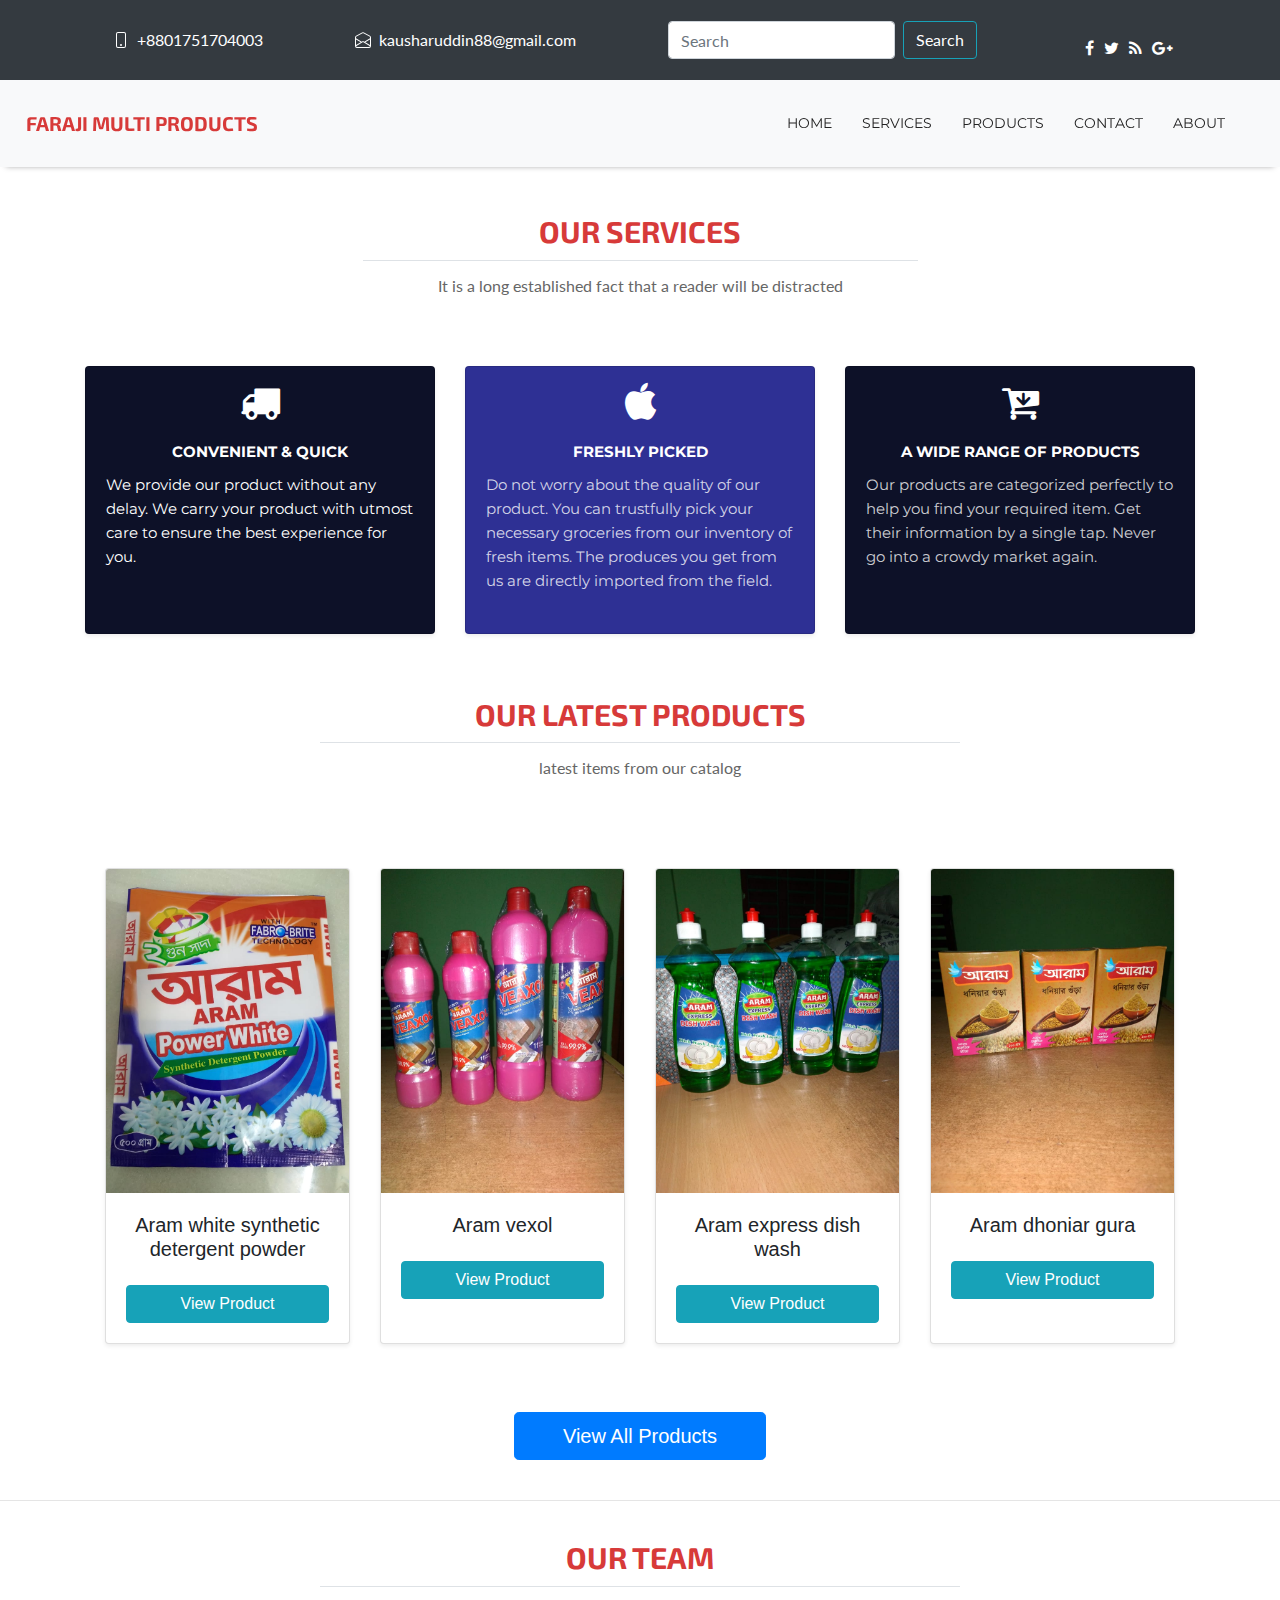
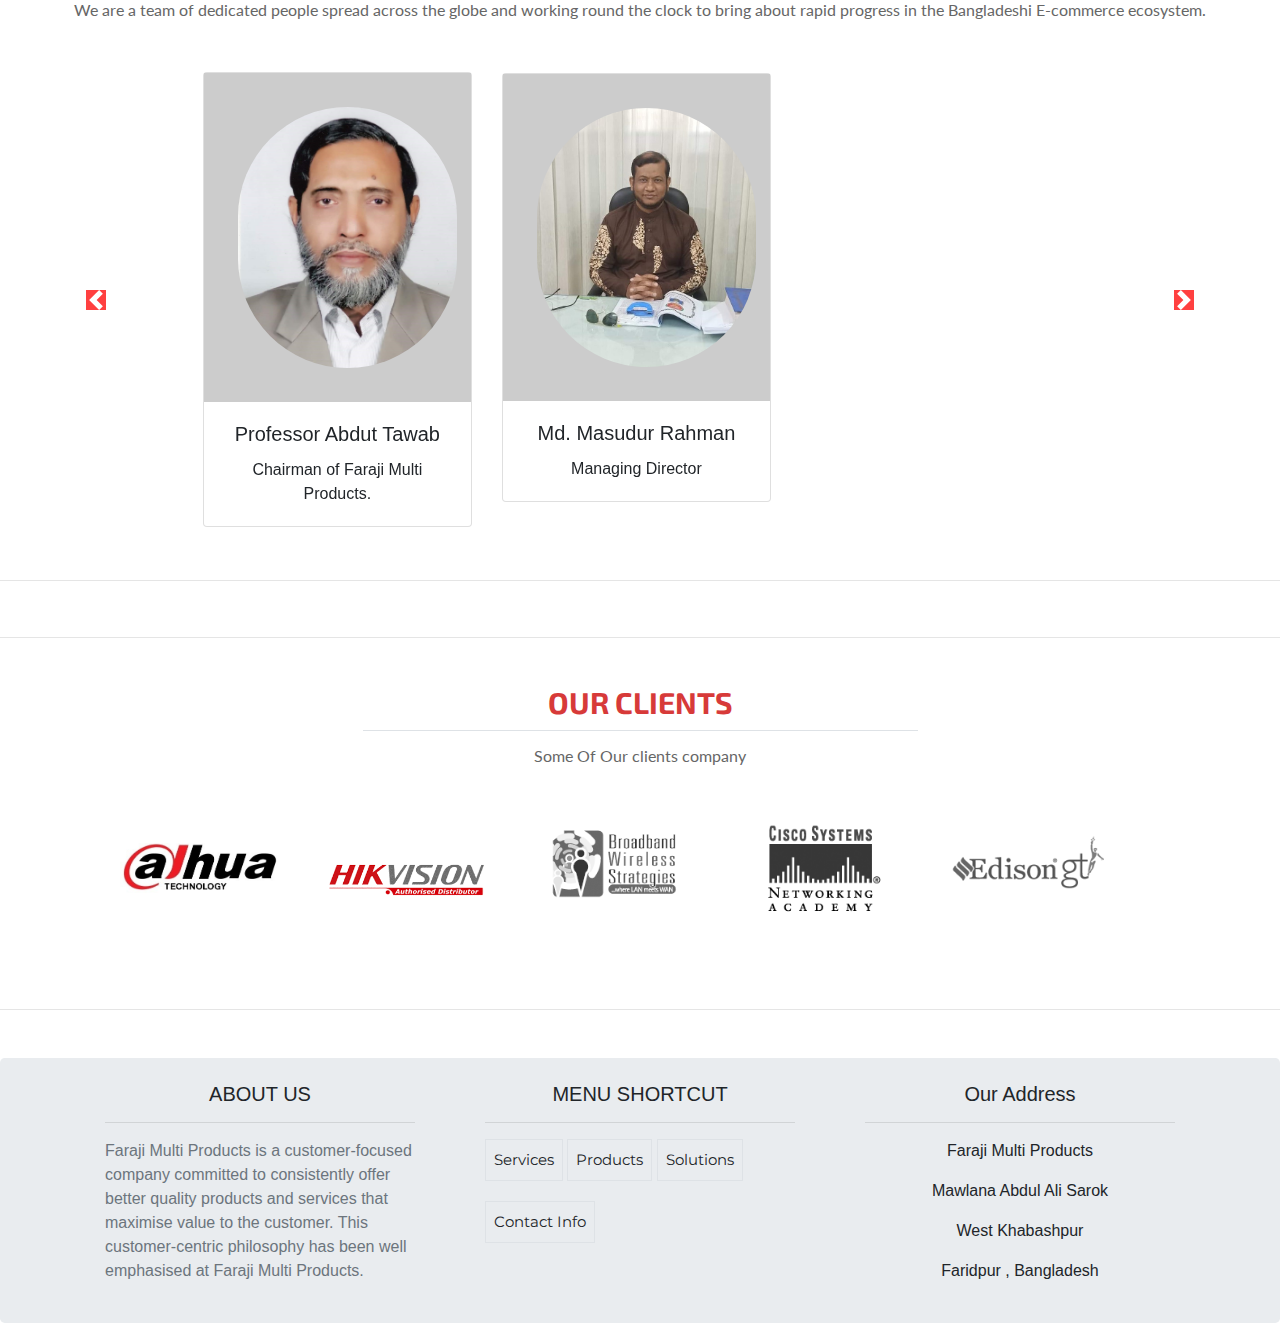
<file: index.html>
<!DOCTYPE html>
<html lang="en">

<head>
    <meta charset="UTF-8">
    <meta name="viewport" content="width=device-width, initial-scale=1.0">
    <title>FARAJI MULTI PRODUCTS</title>
    <link href="https://fonts.googleapis.com/css2?family=Exo+2:ital,wght@1,300&display=swap" rel="stylesheet">
    <link href="https://fonts.googleapis.com/css2?family=Lato&family=Montserrat:wght@700;400&display=swap"
        rel="stylesheet">
    <link rel="stylesheet" href="https://stackpath.bootstrapcdn.com/font-awesome/4.7.0/css/font-awesome.min.css">
    <link rel="stylesheet" href="https://stackpath.bootstrapcdn.com/bootstrap/4.5.2/css/bootstrap.min.css">
    <script src="https://ajax.googleapis.com/ajax/libs/jquery/3.3.1/jquery.min.js"></script>
    <link rel="stylesheet" href="css/main.css">
    <link rel="stylesheet" href="css/common.css">

</head>

<body>

    <section id="header">

        <!-- ADDRESS MENU START -->
        <div class="menu-container" id="menu-container">
            <ul class="nav navbar justify-content-center  bg-dark p-2">

                <li class="nav-item">
                    <a class="nav-link disabled" href="#" tabindex="-1" aria-disabled="true">
                        <div class="d-flex justify-content-center align-items-center">
                            <svg width="1em" height="1em" viewBox="0 0 16 16" class="bi bi-phone" fill="currentColor"
                                xmlns="http://www.w3.org/2000/svg">
                                <path fill-rule="evenodd"
                                    d="M11 1H5a1 1 0 0 0-1 1v12a1 1 0 0 0 1 1h6a1 1 0 0 0 1-1V2a1 1 0 0 0-1-1zM5 0a2 2 0 0 0-2 2v12a2 2 0 0 0 2 2h6a2 2 0 0 0 2-2V2a2 2 0 0 0-2-2H5z" />
                                <path fill-rule="evenodd" d="M8 14a1 1 0 1 0 0-2 1 1 0 0 0 0 2z" />
                            </svg>

                            <span class="ml-2" title="Phone">+8801751704003</span>

                        </div>

                    </a>
                </li>
                <li class="nav-item">
                    <a class="nav-link disabled" aria-disabled="true" href="#" tabindex="-1">



                        <div class="d-flex justify-content-center align-items-center">
                            <svg width="1em" height="1em" viewBox="0 0 16 16" class="bi bi-envelope-open"
                                fill="currentColor" xmlns="http://www.w3.org/2000/svg">
                                <path fill-rule="evenodd"
                                    d="M8.47 1.318a1 1 0 0 0-.94 0l-6 3.2A1 1 0 0 0 1 5.4v.818l5.724 3.465L8 8.917l1.276.766L15 6.218V5.4a1 1 0 0 0-.53-.882l-6-3.2zM15 7.388l-4.754 2.877L15 13.117v-5.73zm-.035 6.874L8 10.083l-6.965 4.18A1 1 0 0 0 2 15h12a1 1 0 0 0 .965-.738zM1 13.117l4.754-2.852L1 7.387v5.73zM7.059.435a2 2 0 0 1 1.882 0l6 3.2A2 2 0 0 1 16 5.4V14a2 2 0 0 1-2 2H2a2 2 0 0 1-2-2V5.4a2 2 0 0 1 1.059-1.765l6-3.2z" />
                            </svg>
                            <span class="ml-2" title="Phone">kausharuddin88@gmail.com</span>

                        </div>
                    </a>
                </li>
                <li class="nav-item">
                    <a class="nav-link" href="#" tabindex="-1">

                        <form class="form-inline  my-lg-0">
                            <input class="form-control mr-sm-2" type="search" placeholder="Search" aria-label="Search">
                            <button class="btn btn-outline-info my-2 my-sm-0 text-white" type="submit">Search</button>
                        </form>
                    </a>
                </li>

                <li class="nav-item">
                    <a class="nav-link" href="#" tabindex="-1">

                        <div class="icons-position d-flex justify-content-center align-items-center">
                            <a href="#"> <i class="fa fa-facebook" aria-hidden="true"></i></a>
                            <a href="#"> <i class="fa fa-twitter" aria-hidden="true"></i></a>
                            <a href="#"><i class="fa fa-rss" aria-hidden="true"></i></a>
                            <a href="#"><i class="fa fa-google-plus" aria-hidden="true"></i></a>
                        </div>
                    </a>
                </li>
            </ul>
        </div> <!-- ADDRESS MENU END -->


        <!-- NAVIGATION MENU START -->
        <div class="top-navbar">


            <nav id="fixed-nav" class="navbar navbar-expand-md navbar-light bg-light fd mb-4 smart-scroll">

                <a class="logo-text" href="index.html">
                    FARAJI MULTI PRODUCTS
                    
                </a>
                <button class="navbar-toggler" type="button" data-toggle="collapse"
                    data-target="#navbarSupportedContent" aria-controls="navbarSupportedContent" aria-expanded="false"
                    aria-label="Toggle navigation">
                    <span class="navbar-toggler-icon"></span>
                </button>

                <div class="collapse navbar-collapse" id="navbarSupportedContent">
                    <ul class="navbar-nav  ml-auto mr-4">
                        <li class="nav-item active">
                            <a class="nav-link" href="index.html">Home <span class="sr-only">(current)</span></a>
                        </li>

                        <li class="nav-item">
                            <a class="nav-link" href="html/services.html">Services</a>
                        </li>
                        <!-- <li class="nav-item dropdown">
                        <a class="nav-link dropdown-toggle" href="#" id="navbarDropdown" role="button"
                            data-toggle="dropdown" aria-haspopup="true" aria-expanded="false">
                            Services
                        </a>
                        <div class="dropdown-menu" aria-labelledby="navbarDropdown">
                            <a class="dropdown-item py-1" href="#">Action</a>
                            <div class="dropdown-divider"></div>
                            <a class="dropdown-item py-1" href="#">Another action</a>
                            <div class="dropdown-divider"></div>
                            <a class="dropdown-item py-1" href="#">Something else here</a>
                        </div>
                    </li> -->
                        <li class="nav-item">
                            <a class="nav-link" href="html/products.html">Products</a>
                        </li>

                        <li class="nav-item">
                            <a class="nav-link" href="html/contacts.html">Contact</a>
                        </li>
                        <li class="nav-item">
                            <a class="nav-link" href="html/about.html">About</a>
                        </li>

                    </ul>
                </div>

            </nav> <!-- NAVIGATION MENU END -->

        </div>

    </section> <!-- HEADER SECTION END -->


    <!-- MAIN SECTION START -->





    <section id="main-section">
        <!-- <div class="container-fluid">

            
            <div class="bg-light">
                <div id="slide">
                    <div id="carouselExampleIndicators" class="carousel slide" data-ride="carousel">
                        <ol class="carousel-indicators pb-5">
                            <li data-target="#carouselExampleIndicators" data-slide-to="0" class="active"></li>
                            <li data-target="#carouselExampleIndicators" data-slide-to="1"></li>
                            <li data-target="#carouselExampleIndicators" data-slide-to="2"></li>
                            <li data-target="#carouselExampleIndicators" data-slide-to="3"></li>
                            <li data-target="#carouselExampleIndicators" data-slide-to="4"></li>
                        </ol>
                        <div class="carousel-inner">
                            <div class="carousel-item active">
                                <img class="img-fluid d-block w-100" src="images/slide/bg2.jpg" alt="First slide">

                          </div>
                            <div class="carousel-item">
                                <img class="img-fluid d-block w-100" src="images/slide/structured-cabling.jpg"
                                    alt="Second slide">

                            </div>
                            <div class="carousel-item">
                                <img class="img-fluid d-block w-100" src="images/slide/ip-tel.jpg" alt="Third slide">


                            </div>
                            <div class="carousel-item">
                                <img class="img-fluid d-block w-100" src="images/slide/Dahua-Banner.jpg"
                                    alt="Third slide">


                            </div>
                            <div class="carousel-item">
                                <img class="img-fluid d-block w-100" src="images/slide/ZKt.png" alt="Third slide">

                            </div>
                        </div>

                        <a class="carousel-control-prev " href="#carouselExampleIndicators" role="button"
                            data-slide="prev">
                            <span class="carousel-control-prev-icon bg-success round p-3" aria-hidden="true"></span>
                            <div class="sr-only">Previous</div>
                        </a>
                        <a class="carousel-control-next" href="#carouselExampleIndicators" role="button"
                            data-slide="next">
                            <span class="carousel-control-next-icon p-3 bg-success round" aria-hidden="true"></span>
                            <span class="sr-only ">Next</span>
                        </a>
                    </div>
                </div>
            </div>
            <hr> -->
        <!-- Services Start -->
        <section id="services">

            <div class="container">
                <div class="main-title-text border-bottom w-50 mx-auto pb-2 mt-3">Our Services</div>
                <p class="sub-title-text">It is a long established fact that a reader will be distracted</p>

                <div class="row">


                    <div class="col-md-6 col-lg-4 mb-4">

                        <div class="card shadow-sm bg-violet h-100">

                            <i class="fa fa-truck pt-3" aria-hidden="true"></i>

                            <div class="card-body">
                                <h5 class="card-title text-center text-white">
                                    Convenient & Quick</h5>
                                <div class="card-text text-white text-dim-white">
                                    We provide our product without any delay. We carry your product with utmost care to
                                    ensure the best experience for you.
                                </div>
                            </div>

                        </div>
                    </div>

                    <div class="col-md-6 col-lg-4 mb-4">

                        <div class="card shadow-sm bg-blue">

                            <i class="fa fa-apple pt-3" aria-hidden="true"></i>
                            <div class="card-body">
                                <h5 class="card-title text-center text-white">Freshly Picked

                                </h5>
                                <div class="card-text text-dim-white">
                                    Do not worry about the quality of our product. You can trustfully pick your
                                    necessary groceries from our inventory of fresh items. The produces you get from us
                                    are directly imported from the field.
                                </div>
                            </div>
                        </div>

                    </div>

                    <div class="col-md-6 col-lg-4 mb-4">

                        <div class="card shadow-sm bg-violet h-100">

                            <i class="fa fa-cart-arrow-down pt-3" aria-hidden="true"></i>
                            <div class="card-body">
                                <h5 class="card-title text-center text-white">
                                    A wide range of Products</h5>
                                <div class="card-text text-dim-white">

                                    Our products are categorized perfectly to help you find your required item. Get
                                    their information by a single tap. Never go into a crowdy market again.

                                </div>
                            </div>
                        </div>

                    </div>

                </div>
            </div>


        </section> <!-- SERVICE END -->



        <!-- PRODUCTS SECTION START -->
        <div id="product">
            <div class="main-title-text border-bottom w-50 mx-auto pb-2 mt-3">OUR LATEST PRODUCTS
            </div>
            <p class="sub-title-text">latest items from our catalog</p>
            <div class="container">
                <div class="product-container">

                    <div class="card shadow-sm">
                        <img src="images/products/Aram white synthetic detergent powder.jpg" class="card-img-top" alt="...">
                        <div class="card-body">
                            <h5 class="card-title text-center">Aram white synthetic detergent powder</h5>
                            <div class="btn btn-info btn-block mt-4">View Product</div>
                        </div>
                    </div>

                    <div class="card shadow-sm">
                        <img src="images/products/Aram vexol.jpg" class="card-img-top" alt="...">
                        <div class="card-body">
                            <h5 class="card-title text-center">Aram vexol</h5>
                            <div class="btn btn-info btn-block mt-4">View Product</div>
                        </div>
                    </div>

                    <div class="card shadow-sm">
                        <img src="images/products/Aram express dish wash.jpg" class="card-img-top" alt="...">
                        <div class="card-body">
                            <h5 class="card-title text-center">Aram express dish wash</h5>
                            <div class="btn btn-info btn-block mt-4">View Product</div>
                        </div>
                    </div>

                    <div class="card shadow-sm">
                        <img src="images/products/Aram dhoniar gura.jpg" class="card-img-top" alt="...">
                        <div class="card-body">
                            <h5 class="card-title text-center">Aram dhoniar gura</h5>
                            <div class="btn btn-info btn-block mt-4">View Product</div>
                        </div>
                    </div>


                </div>
                <div class="d-flex justify-content-center">
                    <a href="html/products.html">
                        <div class="btn px-5 btn-lg btn-primary mt-5 mb-4">View All Products</div>
                </div></a>
            </div>


        </div> <!-- PRODUCTS SECTION END -->




        <hr>

        <!-- About us section -->
        <div id="about">

            <div class="about-us">
                <div class="container-fluid p-0 ">

                    <div class="main-title-text border-bottom w-50 mx-auto pb-2 mt-3">Our Team
                    </div>
                    <p class="sub-title-text m-0 p-0">We are a team of dedicated people spread across the globe and
                        working round the clock to bring about rapid progress in the Bangladeshi E-commerce ecosystem.
                    </p>



                    <!-- Carousel -->
                      <div id="demo" class="carousel slide d-none d-lg-block" data-interval="false">
                        <!-- Indicators -->

                        <!-- The slideshow -->
                        <div class=" carousel-inner no-padding">
                            <div class="carousel-item active">
                                <div class="col-xs-4 col-sm-4 col-md-4">

                                    <div class="card h-100">
                                        <div class="slide-img">
                                            <img src="./images/slide/Professor Abdut Tawab1.jpg"
                                                class="card-img-top rounded-pill p-4" alt="...">
                                        </div>
                                        <div class="card-body">
                                            <h5 class="card-title text-center">Professor Abdut Tawab</h5>
                                            <p class="card-text text-center">Chairman of Faraji Multi Products.</p>
                                        </div>
                                    </div>


                                </div>
                                <div class="col-xs-4 col-sm-4 col-md-4">

                                    <div class="card h-100">
                                        <div class="slide-img">
                                            <img src="./images/slide/Md. Masudur Rahman 1.jpg"
                                                class="card-img-top rounded-pill p-4" alt="...">
                                        </div>
                                        <div class="card-body">
                                            <h5 class="card-title text-center">Md. Masudur Rahman</h5>
                                            <p class="card-text text-center">Managing Director</p>
                                        </div>
                                    </div>

                                </div>
                   
                            <div class="carousel-item ">


                                <div class="col-xs-4 col-sm-4 col-md-4"></div>



                                <div class="col-xs-4 col-sm-4 col-md-4">

                                    <div class="card">
                                        <div class="slide-img">
                                            <img src="./images/slide/Kanon Ahomed.jpg"
                                                class="card-img-top rounded-pill p-4" alt="...">
                                        </div>
                                        <div class="card-body">
                                            <h5 class="card-title text-center">Kanon Ahomed</h5>
                                            <p class="card-text text-center">Head of Marketing</p>
                                        </div>
                                    </div>
                                </div>


                                <div class="col-xs-4 col-sm-4 col-md-4"></div>



                            </div>

                        </div>

                        <!-- Left and right controls -->
                        <a class="carousel-control-prev" href="#demo" data-slide="prev">
                            <span class="carousel-control-prev-icon"></span>
                        </a>
                        <a class="carousel-control-next" href="#demo" data-slide="next">
                            <span class="carousel-control-next-icon"></span>
                        </a>
                    </div>






<!-- FOR MEDIUM SCREEN -->
 <div id="demo-md" class="carousel slide d-none d-md-block d-lg-none" data-interval="false">

    <!-- Indicators -->
    
    <!-- The slideshow -->
    <div class=" carousel-inner no-padding">
        <div class="carousel-item active">
            <div class="col-xs-6 col-sm-6 col-md-6">

                <div class="card h-100">
                    <div class="slide-img">
                        <img src="./images/slide/Professor Abdut Tawab1.jpg"
                            class="card-img-top rounded-pill p-4" alt="...">
                    </div>
                    <div class="card-body">
                        <h5 class="card-title text-center">Professor Abdut Tawab</h5>
                        <p class="card-text text-center">Chairman of Faraji Multi Products.</p>
                    </div>
                </div>


            </div>
            <div class="col-xs-6 col-sm-6 col-md-6">

                <div class="card h-100">
                    <div class="slide-img">
                        <img src="./images/slide/Md. Masudur Rahman 1.jpg"
                            class="card-img-top rounded-pill p-4" alt="...">
                    </div>
                    <div class="card-body">
                        <h5 class="card-title text-center">Md. Masudur Rahman</h5>
                        <p class="card-text text-center">Managing Director</p>
                    </div>
                </div>

            </div>
         


        </div>
        


            <div class="col-xs-6 col-sm-6 col-md-6">

                <div class="card">
                    <div class="slide-img">
                        <img src="./images/slide/Kanon Ahomed.jpg"
                            class="card-img-top rounded-pill p-4" alt="...">
                    </div>
                    <div class="card-body">
                        <h5 class="card-title text-center">Kanon Ahomed</h5>
                        <p class="card-text text-center">Head of Marketing</p>
                    </div>
                </div>
            </div>





        </div>

    </div>

     <!-- Left and right controls -->
     <a class="carousel-control-prev" href="#demo-md" data-slide="prev">
        <span class="carousel-control-prev-icon"></span>
    </a>
    <a class="carousel-control-next" href="#demo-md" data-slide="next">
        <span class="carousel-control-next-icon"></span>
    </a>
</div>



<!-- For Small Screen  -->


 <div id="demo-sm" class="carousel slide d-md-none" data-interval="false">

    <!-- Indicators -->
    
    <!-- The slideshow -->
    <div class=" carousel-inner no-padding">
        <div class="carousel-item active">
            <div class="col-xs-12 col-sm-12 col-md-12">

                <div class="card h-100">
                    <div class="slide-img">
                        <img src="./images/slide/Professor Abdut Tawab1.jpg"
                            class="card-img-top rounded-pill p-4" alt="...">
                    </div>
                    <div class="card-body">
                        <h5 class="card-title text-center">Professor Abdut Tawab</h5>
                        <p class="card-text text-center">Chairman of Faraji Multi Products.</p>
                    </div>
                </div>


            </div>
      
         

        </div>

        <div class="carousel-item">
            <div class="col-xs-12 col-sm-12 col-md-12">


                    <div class="card h-100">
                        <div class="slide-img">
                            <img src="./images/slide/Md. Masudur Rahman 1.jpg"
                                class="card-img-top rounded-pill p-4" alt="...">
                        </div>
                        <div class="card-body">
                            <h5 class="card-title text-center">Md. Masudur Rahman</h5>
                            <p class="card-text text-center">Managing Director</p>
                        </div>
                    </div>
    

            </div>

        </div>
        
        

            <div class="carousel-item ">
            <div class="col-xs-12 col-sm-12 col-md-12">

                <div class="card">
                    <div class="slide-img">
                        <img src="./images/slide/Kanon Ahomed.jpg"
                            class="card-img-top rounded-pill p-4" alt="...">
                    </div>
                    <div class="card-body">
                        <h5 class="card-title text-center">Kanon Ahomed</h5>
                        <p class="card-text text-center">Head of Marketing</p>
                    </div>
                </div>
            </div>


        </div>

    </div>

     <!-- Left and right controls -->
     <a class="carousel-control-prev" href="#demo-sm" data-slide="prev">
        <span class="carousel-control-prev-icon"></span>
    </a>
    <a class="carousel-control-next" href="#demo-sm" data-slide="next">
        <span class="carousel-control-next-icon"></span>
    </a>
</div>




                </div>

            </div>
        </div>
        
        
        <!-- ABOUT US SECTION END -->

        <div class="pt-4"></div>
        <hr>
        <div class="pb-4"></div>





        <hr>
        <div class="container mt-4">

            <div class="main-title-text border-bottom w-50 mx-auto pb-2 mt-3">OUR CLIENTS
            </div>
            <p class="sub-title-text c-mb-2">Some Of Our clients company</p>
            <div class="container">
                <section id="press">
                    <img class="press-logo" src="images/company/Dahua.jpg" alt="tc-logo">
                    <img class="press-logo" src="images/company/Hik-vision.png" alt="tnw-logo">
                    <img class="press-logo" src="images/company/partners2.png" alt="biz-insider-logo">
                    <img class="press-logo" src="images/company/partners3.png" alt="mashable-logo">
                    <img class="press-logo" src="images/company/partners4.png" alt="mashable-logo">

                </section>
            </div>
        </div>
        <hr>




        <!-- FOOTER SECTION START -->
        <div class="jumbotron m-0  p-1 mt-5">

            <div class="container">

                <div class="row justify-content-center">
                    <div class="col-md-4">
                        <div class="car">

                            <div class="card-body">
                                <h5 class="card-title text-center">ABOUT US</h5>
                                <hr>
                                <div class="card-text text-muted">
                                    Faraji Multi Products is a customer-focused company committed to consistently offer better quality products and services that maximise value to the customer.
This customer-centric philosophy has been well emphasised at Faraji Multi Products.
                                </div>
                            </div>
                        </div>
                    </div>


                    <div class="col-md-4">
                        <div class="car">

                            <div class="card-body">
                                <h5 class="card-title text-center">MENU SHORTCUT</h5>
                                <hr>
                                <div class="card-text " id="custom-flex">
                                    <ul class="list-grou ">
                                        <li class="description border p-2">Services</li>
                                        <li class="description border p-2">Products</li>
                                        <li class="description border p-2">Solutions</li>
                                        <li class="description border p-2">Contact Info</li>


                                    </ul>
                                </div>
                            </div>
                        </div>
                    </div>

                    <div class="col-md-4">
                        <div class="car">
                            <div class="card-body">
                                <h5 class="card-title text-center mb-3">Our Address</h5>
                                <hr>
                                <div class="card-text text-center">

                                    <p>Faraji Multi Products</p>
                                    <p>Mawlana Abdul Ali Sarok</p>
                                    <p>West Khabashpur</p>
                                    <p>Faridpur , Bangladesh</p>

                                </div>
                            </div>
                        </div>
                    </div>
                </div>
            </div>
        </div>
        </div>

    </section> <!-- MAIN SECTION END -->



    <!-- Footer End -->


    <script src="https://code.jquery.com/jquery-3.5.1.slim.min.js"></script>
    <script src="https://cdn.jsdelivr.net/npm/popper.js@1.16.1/dist/umd/popper.min.js"></script>
    <script src="https://stackpath.bootstrapcdn.com/bootstrap/4.5.2/js/bootstrap.min.js"></script>
    <script src="js/main.js"></script>

</body>

</html>
</file>
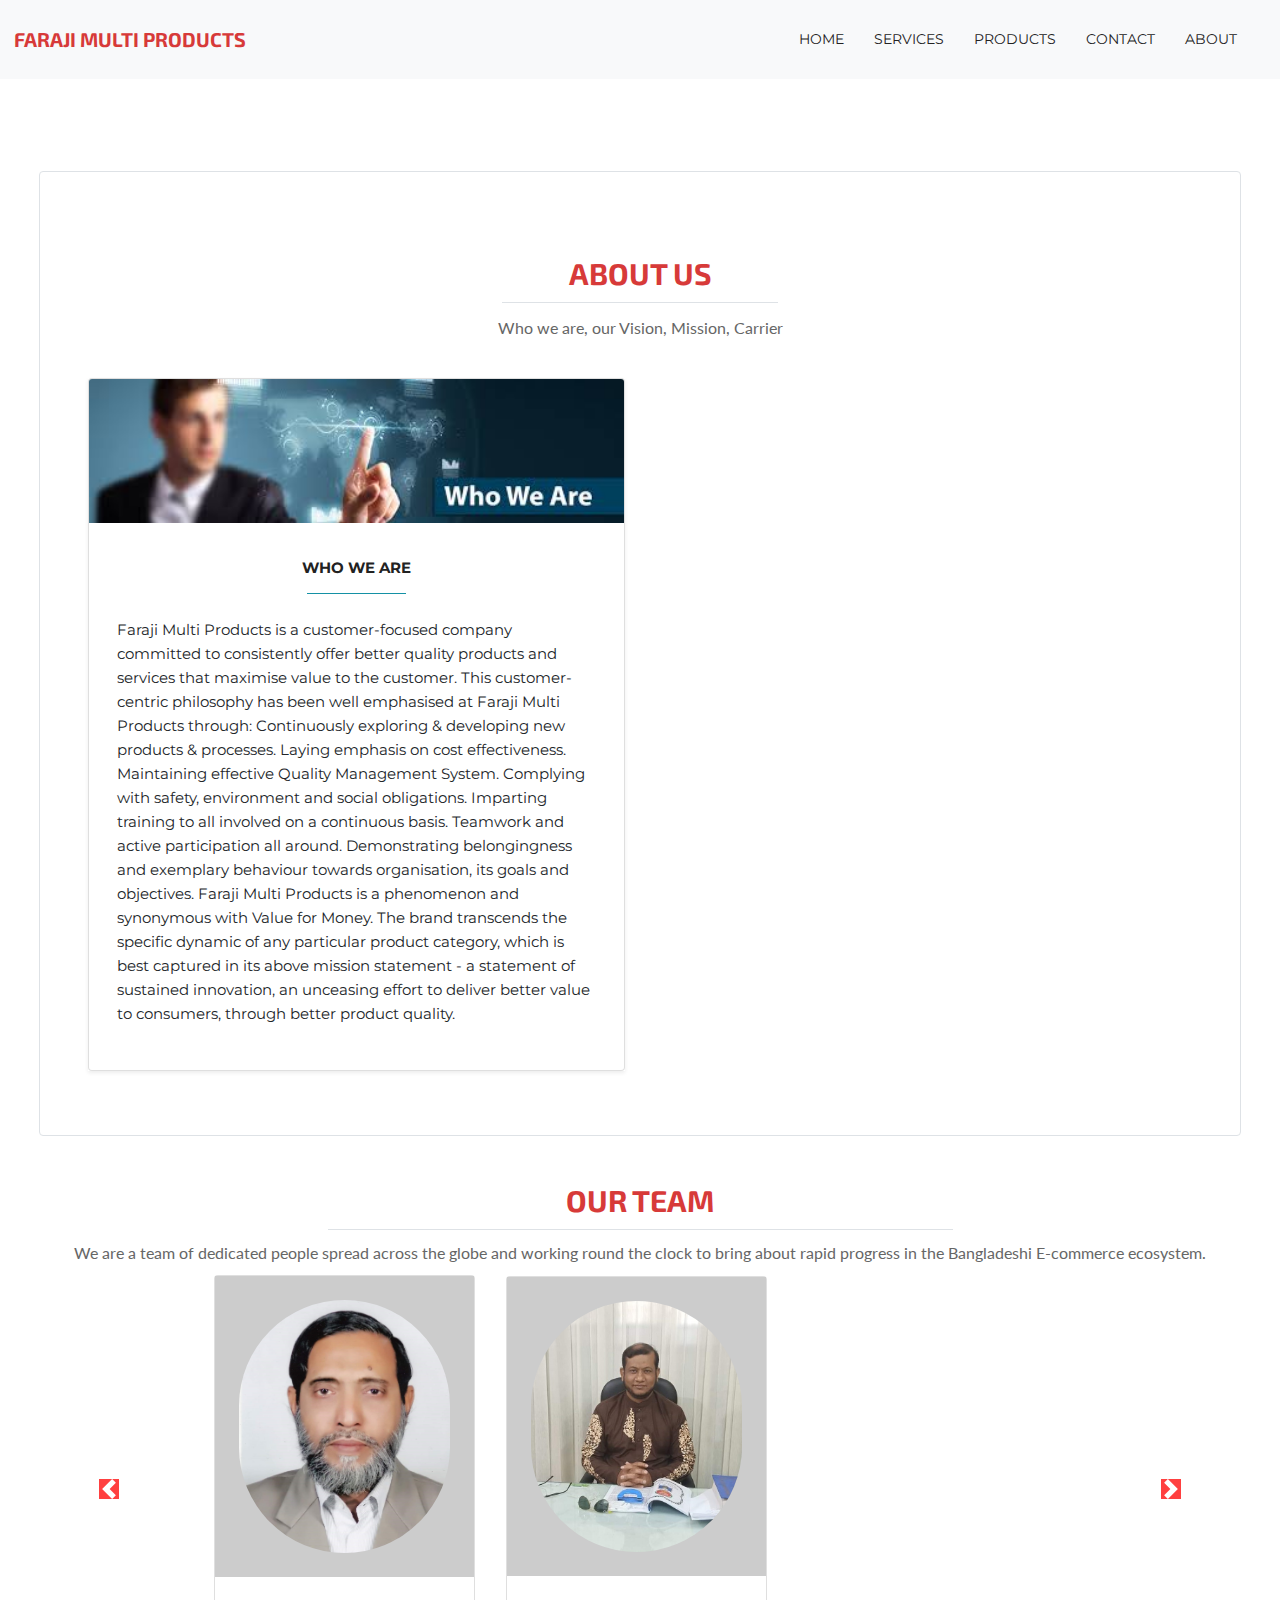
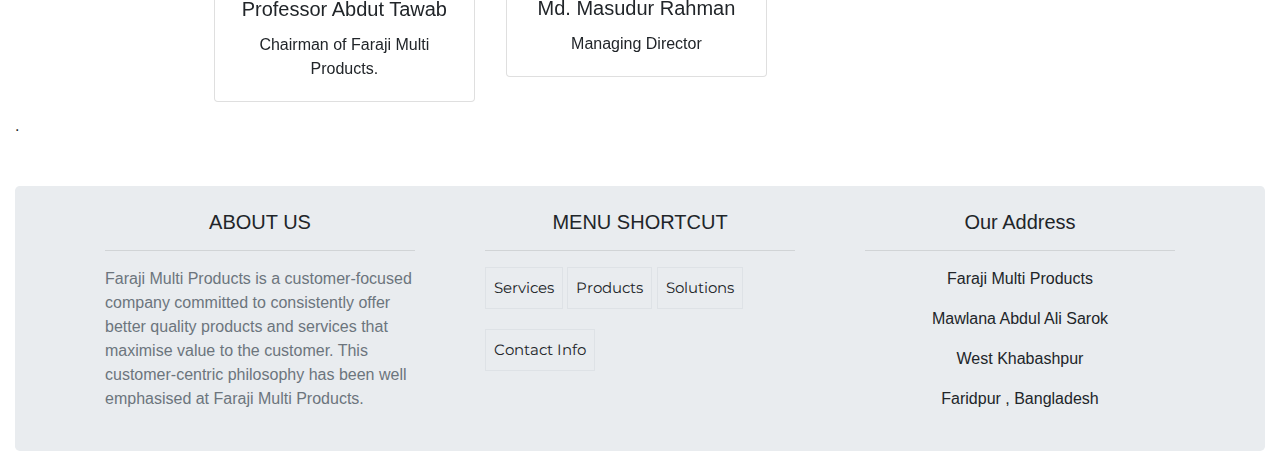
<file: html/about.html>
<!DOCTYPE html>
<html lang="en">

<head>
    <meta charset="UTF-8">
    <meta name="viewport" content="width=device-width, initial-scale=1.0">
    <title>Document</title>
    <link href="https://fonts.googleapis.com/css2?family=Exo+2:ital,wght@1,300&display=swap" rel="stylesheet"
        type="text/css">
    <link href="https://fonts.googleapis.com/css2?family=Lato&family=Montserrat:wght@700;400&display=swap"
        rel="stylesheet" type="text/css">
    <link rel="stylesheet" href="https://stackpath.bootstrapcdn.com/font-awesome/4.7.0/css/font-awesome.min.css"
        type="text/css">
    <link rel="stylesheet" href="https://stackpath.bootstrapcdn.com/bootstrap/4.5.2/css/bootstrap.min.css"
        type="text/css">
    <link rel="stylesheet" href="../css/common.css">
    <link rel="stylesheet" href="../css/main.css">
</head>

<body>


    <div class="container-fluid">
        <div id="header">
            <nav class="navbar navbar-expand-md navbar-light bg-light fd p-1 fixed-top ">
                <a class="logo-text" href="../index.html">
                    <div class="">FARAJI MULTI PRODUCTS</div>
                </a>
                <button class="navbar-toggler" type="button" data-toggle="collapse"
                    data-target="#navbarSupportedContent" aria-controls="navbarSupportedContent" aria-expanded="false"
                    aria-label="Toggle navigation">
                    <span class="navbar-toggler-icon"></span>
                </button>

                <div class="collapse navbar-collapse" id="navbarSupportedContent">
                    <ul class="navbar-nav ml-auto mr-4">
                        <li class="nav-item ">
                            <a class="nav-link" href="../index.html">Home <span class="sr-only">(current)</span></a>
                        </li>

                        <!-- <li class="nav-item dropdown">
                        <a class="nav-link dropdown-toggle" href="#" id="navbarDropdown" role="button"
                            data-toggle="dropdown" aria-haspopup="true" aria-expanded="false">
                            Services
                        </a>
                        <div class="dropdown-menu" aria-labelledby="navbarDropdown">
                            <a class="dropdown-item py-1" href="#">Action</a>
                            <div class="dropdown-divider"></div>
                            <a class="dropdown-item py-1" href="#">Another action</a>
                            <div class="dropdown-divider"></div>
                            <a class="dropdown-item py-1" href="#">Something else here</a>
                        </div>
                    </li> -->
                        <li class="nav-item">
                            <a class="nav-link active" href="../html/services.html">Services</a>
                        </li>
                        <li class="nav-item">
                            <a class="nav-link" href="../html/products.html">Products</a>
                        </li>

                        <li class="nav-item">
                            <a class="nav-link active" href="../html/contacts.html">Contact</a>
                        </li>

                        <li class="nav-item">
                            <a class="nav-link" href="../html/about.html">About</a>
                        </li>

                    </ul>

                </div>
            </nav> <!-- NAVIGATION MENU END -->
        </div>
        <!-- Header end -->

            
<hr>
<hr>
<hr>

 <!-- About start -->

 <div id="about">
    <div class="nav-margin">
        <div class="border rounded p-md-5 m-md-4 ">
            <div class="container p-0 ">

                <div class="main-title-text border-bottom w-25 mx-auto pb-2 ">About Us
                </div>
                <p class="sub-title-text c-mb-5">Who we are, our Vision, Mission, Carrier</p>

                <div class="row">


                    <div class="col-md-6">
                        <div class="mb-3 shadow-sm">
                            <div class="card" style="width: auto;">
                                <img src="../images/services/who we are.jpg" class="card-img-top" alt="...">
                                <div class="card-body">
                                    <h5 class="card-title title-text my-3 text-center">Who we are</h5>
                                    <div class="hr ml-auto mr-auto bg-info">
                                        <hr>
                                    </div>
                                    <div class="card-text description p-2">
                                        <p> 
                                            Faraji Multi Products is a customer-focused company committed to consistently offer better quality products and services that maximise value to the customer.
This customer-centric philosophy has been well emphasised at Faraji Multi Products through:

 

Continuously exploring & developing new products & processes.
Laying emphasis on cost effectiveness.
Maintaining effective Quality Management System.
Complying with safety, environment and social obligations.
Imparting training to all involved on a continuous basis.
Teamwork and active participation all around.
Demonstrating belongingness and exemplary behaviour towards organisation, its goals and objectives.
 

Faraji Multi Products is a phenomenon and synonymous with Value for Money. The brand transcends the specific dynamic of any particular product category, which is best captured in its above mission statement - a statement of sustained innovation, an unceasing effort to deliver better value to consumers, through better product quality.
                                        </p>
                                        
                                    </div>
                                </div>


                            </div>
                        </div>
                    </div>
                </div>
            </div>
        </div>
    </div>
</div>
<!-- ABOUT US SECTION END -->




       <!-- About us section -->
       <div id="about">

        <div class="about-us">
            <div class="container-fluid p-0 ">

                <div class="main-title-text border-bottom w-50 mx-auto pb-2 mt-3">Our Team
                </div>
                <p class="sub-title-text m-0 p-0">We are a team of dedicated people spread across the globe and
                    working round the clock to bring about rapid progress in the Bangladeshi E-commerce ecosystem.
                </p>



                <!-- Carousel -->
                
              <div id="demo" class="carousel slide d-none d-lg-block" data-interval="false">

                    <!-- Indicators -->

                    <!-- The slideshow -->
                    <div class=" carousel-inner no-padding">
                        <div class="carousel-item active">
                            <div class="col-xs-4 col-sm-4 col-md-4">

                                <div class="card h-100">
                                    <div class="slide-img">
                                        <img src="../images/slide/Professor Abdut Tawab1.jpg"
                                            class="card-img-top rounded-pill p-4" alt="...">
                                    </div>
                                    <div class="card-body">
                                        <h5 class="card-title text-center">Professor Abdut Tawab</h5>
                                        <p class="card-text text-center">Chairman of Faraji Multi Products.</p>
                                    </div>
                                </div>


                            </div>
                            <div class="col-xs-4 col-sm-4 col-md-4">

                                <div class="card h-100">
                                    <div class="slide-img">
                                        <img src="../images/slide/Md. Masudur Rahman 1.jpg"
                                            class="card-img-top rounded-pill p-4" alt="...">
                                    </div>
                                    <div class="card-body">
                                        <h5 class="card-title text-center">Md. Masudur Rahman</h5>
                                        <p class="card-text text-center">Managing Director</p>
                                    </div>
                                </div>

                            </div>
           
                        <div class="carousel-item ">


                            <div class="col-xs-4 col-sm-4 col-md-4"></div>



                            <div class="col-xs-4 col-sm-4 col-md-4">

                                <div class="card">
                                    <div class="slide-img">
                                        <img src="../images/slide/Kanon Ahomed.jpg"
                                            class="card-img-top rounded-pill p-4" alt="...">
                                    </div>
                                    <div class="card-body">
                                        <h5 class="card-title text-center">Kanon Ahomed</h5>
                                        <p class="card-text text-center">Head of Marketing</p>
                                    </div>
                                </div>
                            </div>


                            <div class="col-xs-4 col-sm-4 col-md-4"></div>



                        </div>

                    </div>

                    <!-- Left and right controls -->
                    <a class="carousel-control-prev" href="#demo" data-slide="prev">
                        <span class="carousel-control-prev-icon"></span>
                    </a>
                    <a class="carousel-control-next" href="#demo" data-slide="next">
                        <span class="carousel-control-next-icon"></span>
                    </a>
                </div>






<!-- FOR MEDIUM SCREEN -->

   <div id="demo-md" class="carousel slide d-none d-md-block d-lg-none" data-interval="false">

<!-- Indicators -->

<!-- The slideshow -->
<div class=" carousel-inner no-padding">
    <div class="carousel-item active">
        <div class="col-xs-6 col-sm-6 col-md-6">

            <div class="card h-100">
                <div class="slide-img">
                    <img src="../images/slide/Professor Abdut Tawab1.jpg"
                        class="card-img-top rounded-pill p-4" alt="...">
                </div>
                <div class="card-body">
                    <h5 class="card-title text-center">Professor Abdut Tawab</h5>
                    <p class="card-text text-center">Chairman of Faraji Multi Products.</p>
                </div>
            </div>


        </div>
        <div class="col-xs-6 col-sm-6 col-md-6">

            <div class="card h-100">
                <div class="slide-img">
                    <img src="../images/slide/Md. Masudur Rahman 1.jpg"
                        class="card-img-top rounded-pill p-4" alt="...">
                </div>
                <div class="card-body">
                    <h5 class="card-title text-center">Md. Masudur Rahman</h5>
                    <p class="card-text text-center">Managing Director</p>
                </div>
            </div>

        </div>
     


    </div>
 


        <div class="col-xs-6 col-sm-6 col-md-6">

            <div class="card">
                <div class="slide-img">
                    <img src="../images/slide/Kanon Ahomed.jpg"
                        class="card-img-top rounded-pill p-4" alt="...">
                </div>
                <div class="card-body">
                    <h5 class="card-title text-center">Kanon Ahomed</h5>
                    <p class="card-text text-center">Head of Marketing</p>
                </div>
            </div>
        </div>





    </div>

</div>

 <!-- Left and right controls -->
 <a class="carousel-control-prev" href="#demo-md" data-slide="prev">
    <span class="carousel-control-prev-icon"></span>
</a>
<a class="carousel-control-next" href="#demo-md" data-slide="next">
    <span class="carousel-control-next-icon"></span>
</a>
</div>



<!-- For Small Screen  -->


<div id="demo-sm" class="carousel slide d-md-none" data-interval="false">

<!-- Indicators -->

<!-- The slideshow -->
<div class=" carousel-inner no-padding">
    <div class="carousel-item active">
        <div class="col-xs-12 col-sm-12 col-md-12">

            <div class="card h-100">
                <div class="slide-img">
                    <img src="../images/slide/Professor Abdut Tawab1.jpg"
                        class="card-img-top rounded-pill p-4" alt="...">
                </div>
                <div class="card-body">
                    <h5 class="card-title text-center">Professor Abdut Tawab</h5>
                    <p class="card-text text-center">Chairman of Faraji Multi Products.</p>
                </div>
            </div>


        </div>
  
     

    </div>

    <div class="carousel-item">
        <div class="col-xs-12 col-sm-12 col-md-12">


                <div class="card h-100">
                    <div class="slide-img">
                        <img src="../images/slide/Md. Masudur Rahman 1.jpg"
                            class="card-img-top rounded-pill p-4" alt="...">
                    </div>
                    <div class="card-body">
                        <h5 class="card-title text-center">Md. Masudur Rahman</h5>
                        <p class="card-text text-center">Managing Director</p>
                    </div>
                </div>


        </div>

    </div>
    


        <div class="carousel-item ">
        <div class="col-xs-12 col-sm-12 col-md-12">

            <div class="card">
                <div class="slide-img">
                    <img src="../images/slide/Kanon Ahomed.jpg"
                        class="card-img-top rounded-pill p-4" alt="...">
                </div>
                <div class="card-body">
                    <h5 class="card-title text-center">Kanon Ahomed</h5>
                    <p class="card-text text-center">Head of Marketing</p>
                </div>
            </div>
        </div>


    </div>

</div>

 <!-- Left and right controls -->
 <a class="carousel-control-prev" href="#demo-sm" data-slide="prev">
    <span class="carousel-control-prev-icon"></span>
</a>
<a class="carousel-control-next" href="#demo-sm" data-slide="next">
    <span class="carousel-control-next-icon"></span>
</a>
</div>




            </div>

        </div>
    </div>


.       <!-- FOOTER SECTION START -->
        <div class="jumbotron m-0  p-1 mt-5">

            <div class="container">

                <div class="row justify-content-center">
                    <div class="col-md-4">
                        <div class="car">

                            <div class="card-body">
                                <h5 class="card-title text-center">ABOUT US</h5>
                                <hr>
                                <div class="card-text text-muted">Faraji Multi Products is a customer-focused company committed to consistently offer better quality products and services that maximise value to the customer.
This customer-centric philosophy has been well emphasised at Faraji Multi Products.
                                </div>
                            </div>
                        </div>
                    </div>


                    <div class="col-md-4">
                        <div class="car">

                            <div class="card-body">
                                <h5 class="card-title text-center">MENU SHORTCUT</h5>
                                <hr>
                                <div class="card-text " id="custom-flex">
                                    <ul class="list-grou ">
                                        <li class="description border p-2">Services</li>
                                        <li class="description border p-2">Products</li>
                                        <li class="description border p-2">Solutions</li>
                                        <li class="description border p-2">Contact Info</li>


                                    </ul>
                                </div>
                            </div>
                        </div>
                    </div>

                    <div class="col-md-4">
                        <div class="car">
                            <div class="card-body">
                                <h5 class="card-title text-center mb-3">Our Address</h5>
                                <hr>
                                <div class="card-text text-center">

                                    <p>Faraji Multi Products</p>
                                    <p>Mawlana Abdul Ali Sarok</p>
                                    <p>West Khabashpur</p>
                                    <p>Faridpur , Bangladesh</p>

                                </div>
                            </div>
                        </div>
                    </div>
                </div>
            </div>




        </div> <!-- Footer End -->

        <script type="text/javascript" src="https://code.jquery.com/jquery-3.5.1.slim.min.js"></script>
        <script type="text/javascript" src="https://cdn.jsdelivr.net/npm/popper.js@1.16.1/dist/umd/popper.min.js">
        </script>
        <script type="text/javascript" src="https://stackpath.bootstrapcdn.com/bootstrap/4.5.2/js/bootstrap.min.js">
        </script>
        <script src="../js/main.js"></script>


</body>

</html>
</file>
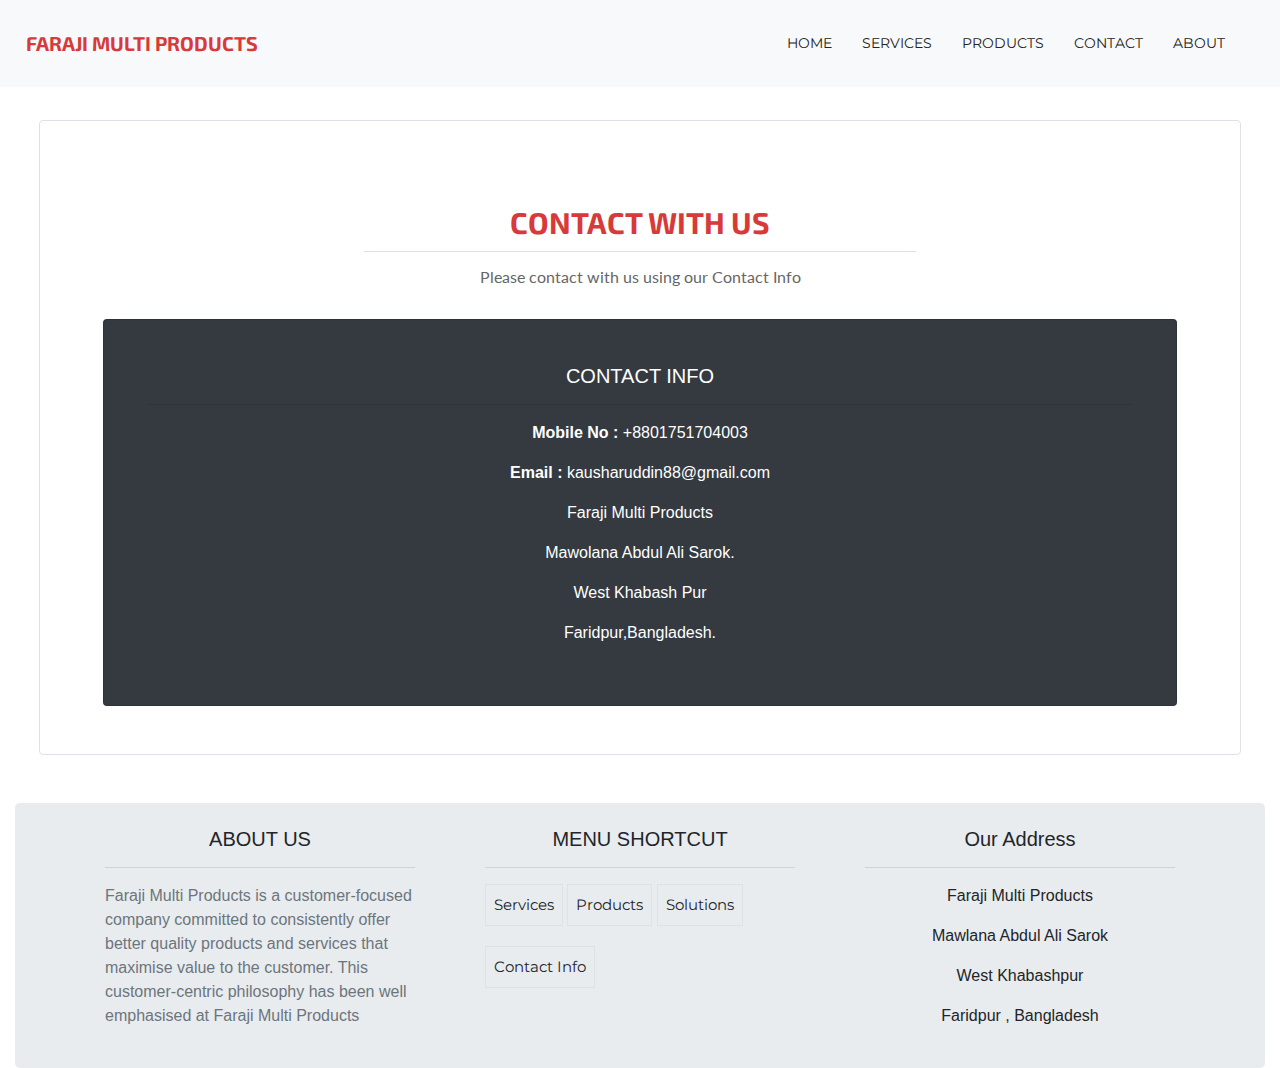
<file: html/contacts.html>
<!DOCTYPE html>
<html lang="en">

<head>
    <meta charset="UTF-8">
    <meta name="viewport" content="width=device-width, initial-scale=1.0">
    <title>Document</title>
    <link href="https://fonts.googleapis.com/css2?family=Exo+2:ital,wght@1,300&display=swap" rel="stylesheet"
        type="text/css">
    <link href="https://fonts.googleapis.com/css2?family=Lato&family=Montserrat:wght@700;400&display=swap"
        rel="stylesheet" type="text/css">
    <link rel="stylesheet" href="https://stackpath.bootstrapcdn.com/font-awesome/4.7.0/css/font-awesome.min.css"
        type="text/css">
    <link rel="stylesheet" href="https://stackpath.bootstrapcdn.com/bootstrap/4.5.2/css/bootstrap.min.css"
        type="text/css">
    <link rel="stylesheet" href="../css/common.css">
    <link rel="stylesheet" href="../css/main.css">
</head>

<body>



    <div id="header">
        <nav class="navbar navbar-expand-md navbar-light bg-light fixed-top fd ">
            <a class="logo-text" href="../index.html">
                <div class="">FARAJI MULTI PRODUCTS</div>
            </a>
            <button class="navbar-toggler" type="button" data-toggle="collapse" data-target="#navbarSupportedContent"
                aria-controls="navbarSupportedContent" aria-expanded="false" aria-label="Toggle navigation">
                <span class="navbar-toggler-icon"></span>
            </button>

            <div class="collapse navbar-collapse" id="navbarSupportedContent">
                <ul class="navbar-nav ml-auto mr-4">
                    <li class="nav-item ">
                        <a class="nav-link" href="../index.html">Home <span class="sr-only">(current)</span></a>
                    </li>

                    <!-- <li class="nav-item dropdown">
                        <a class="nav-link dropdown-toggle" href="#" id="navbarDropdown" role="button"
                            data-toggle="dropdown" aria-haspopup="true" aria-expanded="false">
                            Services
                        </a>
                        <div class="dropdown-menu" aria-labelledby="navbarDropdown">
                            <a class="dropdown-item py-1" href="#">Action</a>
                            <div class="dropdown-divider"></div>
                            <a class="dropdown-item py-1" href="#">Another action</a>
                            <div class="dropdown-divider"></div>
                            <a class="dropdown-item py-1" href="#">Something else here</a>
                        </div>
                    </li> -->
                    <li class="nav-item">
                        <a class="nav-link active" href="../html/services.html">Services</a>
                    </li>
                    <li class="nav-item">
                        <a class="nav-link" href="../html/products.html">Products</a>
                    </li>

                    <li class="nav-item">
                        <a class="nav-link active" href="../html/contacts.html">Contact</a>
                    </li>

                    <li class="nav-item">
                        <a class="nav-link" href="../html/about.html">About</a>
                    </li>

                </ul>

            </div>
        </nav> <!-- NAVIGATION MENU END -->
    </div>
    <!-- Header end -->

    <!-- Contact start -->
    <div class="container-fluid">
        <div class="nav-margin">
            <div class="border rounded p-md-5 m-md-4">
                <div class="main-title-text border-bottom w-50 mx-auto pb-2 ">Contact With Us
                </div>
                <p class="sub-title-text c-mb-4">Please contact with us using our Contact Info</p>

                <div class="container ">
                    <div class="card bg-dark text-white p-4 ">
                        <div class="card-body">
                            <h5 class="card-title text-center mb-3">CONTACT INFO</h5>
                            <hr>
                            <div class="card-text text-center">

                                <p> <b>Mobile No :</b> +8801751704003</p>
                                <p> <b>Email :</b> kausharuddin88@gmail.com </p>
                              <p>  Faraji Multi Products </p>
         <p> Mawolana Abdul Ali Sarok.</p>
<p>West Khabash Pur</p><p>Faridpur,Bangladesh.</p>
                                    
        

                            </div>
                        </div>
                    </div>
                </div>
            </div>
        </div>


        <!-- Contact end -->

        <!-- FOOTER SECTION START -->
        <div class="jumbotron m-0  p-1 mt-5">

            <div class="container">

                <div class="row justify-content-center">
                    <div class="col-md-4">
                        <div class="car">

                            <div class="card-body">
                                <h5 class="card-title text-center">ABOUT US</h5>
                                <hr>
                                <div class="card-text text-muted">
Faraji Multi Products is a customer-focused company committed to consistently offer better quality products and services that maximise value to the customer.
This customer-centric philosophy has been well emphasised at Faraji Multi Products
                                </div>
                            </div>
                        </div>
                    </div>


                    <div class="col-md-4">
                        <div class="car">

                            <div class="card-body">
                                <h5 class="card-title text-center">MENU SHORTCUT</h5>
                                <hr>
                                <div class="card-text " id="custom-flex">
                                    <ul class="list-grou ">
                                        <li class="description border p-2">Services</li>
                                        <li class="description border p-2">Products</li>
                                        <li class="description border p-2">Solutions</li>
                                        <li class="description border p-2">Contact Info</li>


                                    </ul>
                                </div>
                            </div>
                        </div>
                    </div>

                    <div class="col-md-4">
                        <div class="car">
                            <div class="card-body">
                                <h5 class="card-title text-center mb-3">Our Address</h5>
                                <hr>
                                <div class="card-text text-center">

                                    <p>Faraji Multi Products</p>
                                    <p>Mawlana Abdul Ali Sarok</p>
                                    <p>West Khabashpur</p>
                                    <p>Faridpur , Bangladesh</p>

                                </div>
                            </div>
                        </div>
                    </div>
                </div>
            </div>

        </div><!-- Footer End (jumbotron) -->
    </div><!-- Container-fluid End -->

    <script type="text/javascript" src="https://code.jquery.com/jquery-3.5.1.slim.min.js"></script>
    <script type="text/javascript" src="https://cdn.jsdelivr.net/npm/popper.js@1.16.1/dist/umd/popper.min.js">
    </script>
    <script type="text/javascript" src="https://stackpath.bootstrapcdn.com/bootstrap/4.5.2/js/bootstrap.min.js">
    </script>
    <script src="../js/main.js"></script>


</body>

</html>
</file>
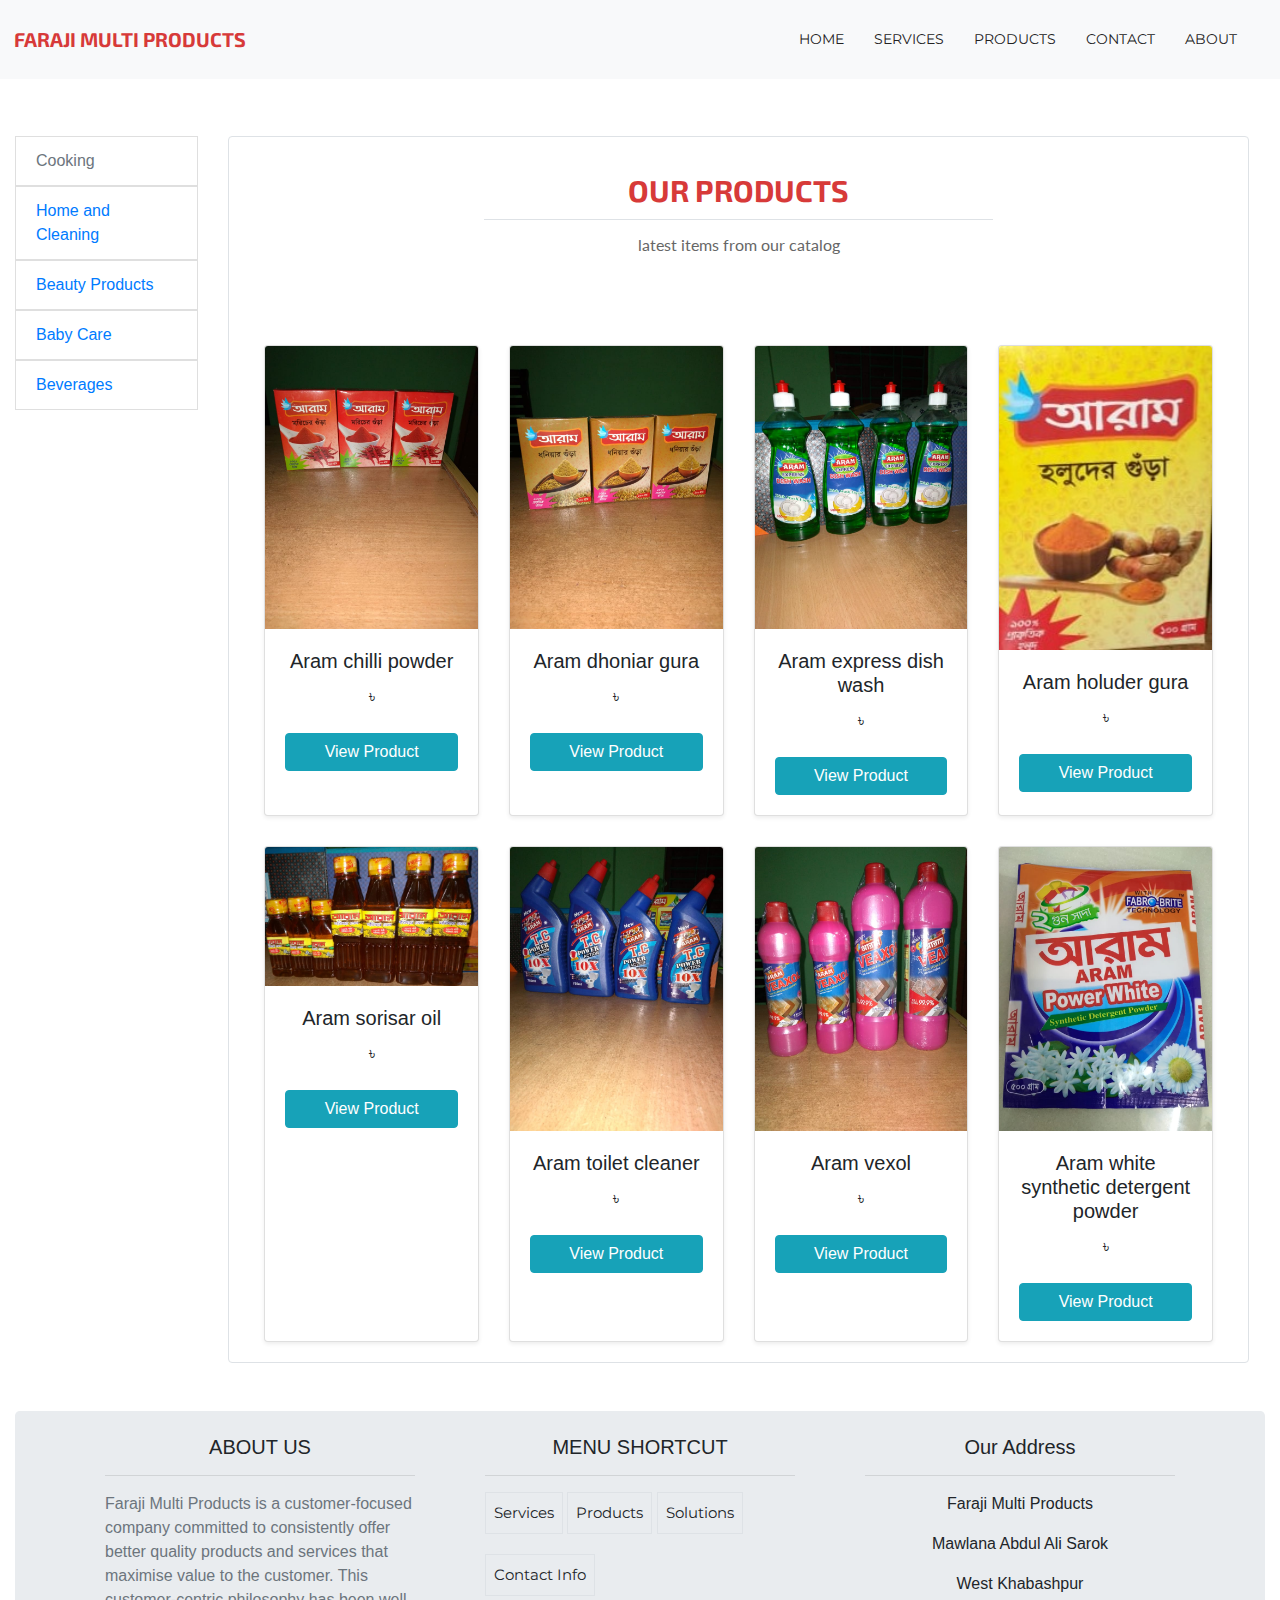
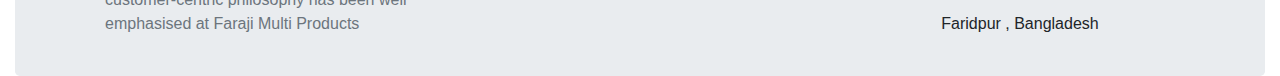
<file: html/products.html>
<!DOCTYPE html>
<html lang="en">

<head>
    <meta charset="UTF-8">
    <meta name="viewport" content="width=device-width, initial-scale=1.0">
    <title>Document</title>
    <link href="https://fonts.googleapis.com/css2?family=Exo+2:ital,wght@1,300&display=swap" rel="stylesheet"
        type="text/css">
    <link href="https://fonts.googleapis.com/css2?family=Lato&family=Montserrat:wght@700;400&display=swap"
        rel="stylesheet" type="text/css">
    <link rel="stylesheet" href="https://stackpath.bootstrapcdn.com/font-awesome/4.7.0/css/font-awesome.min.css"
        type="text/css">
    <link rel="stylesheet" href="https://stackpath.bootstrapcdn.com/bootstrap/4.5.2/css/bootstrap.min.css"
        type="text/css">
    <link rel="stylesheet" href="../css/main.css">
</head>

<body>



    <div id="header">
        <nav id="fixed-nav-product" class="navbar navbar-expand-md navbar-light bg-light fd p-1 fixed-top">
            <a class="logo-text" href="../index.html">
                <div class="">FARAJI MULTI PRODUCTS</div>
            </a>
            <button class="navbar-toggler" type="button" data-toggle="collapse" data-target="#navbarSupportedContent"
                aria-controls="navbarSupportedContent" aria-expanded="false" aria-label="Toggle navigation">
                <span class="navbar-toggler-icon"></span>
            </button>

            <div class="collapse navbar-collapse" id="navbarSupportedContent">
                <ul class="navbar-nav ml-auto mr-4">
                    <li class="nav-item ">
                        <a class="nav-link" href="../index.html">Home <span class="sr-only">(current)</span></a>
                    </li>

                    <!-- <li class="nav-item dropdown">
                        <a class="nav-link dropdown-toggle" href="#" id="navbarDropdown" role="button"
                            data-toggle="dropdown" aria-haspopup="true" aria-expanded="false">
                            Services
                        </a>
                        <div class="dropdown-menu" aria-labelledby="navbarDropdown">
                            <a class="dropdown-item py-1" href="#">Action</a>
                            <div class="dropdown-divider"></div>
                            <a class="dropdown-item py-1" href="#">Another action</a>
                            <div class="dropdown-divider"></div>
                            <a class="dropdown-item py-1" href="#">Something else here</a>
                        </div>
                    </li> -->
                    <li class="nav-item">
                        <a class="nav-link active" href="../html/services.html">Services</a>
                    </li>
                    <li class="nav-item">
                        <a class="nav-link" href="../html/products.html">Products</a>
                    </li>

                    <li class="nav-item">
                        <a class="nav-link active" href="../html/contacts.html">Contact</a>
                    </li>

                    <li class="nav-item">
                        <a class="nav-link" href="../html/about.html">About</a>
                    </li>

                </ul>

            </div>
        </nav> <!-- NAVIGATION MENU END -->
    </div>



    <!-- PRODUCT MENU SECTION START -->
    
    
    <div class="container-fluid">
        <div class="nav-margin">
            <div class="row">

                <div class="btn btn-primary d-md-none ml-3 btn-target"><i class="fa fa-bars px-2" aria-hidden="true"></i>Products Menu</div>

                <div class="col-md-3 col-lg-2">
                    <div class="mt-3  ttt menu-collapse">

                        <ul class="list-group m-0 p-0 ">
                            <a href="#">
                                <li class="list-group-item disabled" aria-disabled="true">Cooking</li>
                                <a href="#"></a>
                                <a href="#">
                                    <li class="list-group-item">Home and Cleaning</li>
                                    <a href="#"></a>
                                    <a href="#">
                                        <li class="list-group-item">Beauty Products</li>
                                        <a href="#"></a>
                                        <a href="#">
                                            <li class="list-group-item">Baby Care</li>
                                            <a href="#"></a>
                                            <a href="#">
                                                <li class="list-group-item">Beverages</li>
                                                <a href="#"></a>
                        </ul>

                    </div>

                </div>
                <!-- PRODUCT MENU END -->


                <!-- PRODUCTS SECTION START -->
                <div class="col-md-9 col-lg-10">
                    <div id="product">
                        <div class="border border-sm-none rounded p-0 mt-3  mr-md-3">

                            <div class="main-title-text border-bottom w-50 mx-auto pb-2">OUR PRODUCTS
                            </div>
                            <p class="sub-title-text c-mb-5">latest items from our catalog</p>
                            <div class="container-fluid">
                                <div class="product-container">

                                    <div class="card shadow-sm">
                                        <img src="../images/products/Aram chilli powder.jpg" class="card-img-top" alt="...">
                                        <div class="card-body">
                                            <h5 class="card-title text-center">Aram chilli powder</h5>
                                            <div class="card-text text-center">৳ </div>
                                            <div class="btn btn-info btn-block mt-4">View Product</div>
                                        </div>
                                    </div>

                                    <div class="card shadow-sm">
                                        <img src="../images/products/Aram dhoniar gura.jpg" class="card-img-top" alt="...">
                                        <div class="card-body">
                                            <h5 class="card-title text-center">Aram dhoniar gura</h5>
                                            <div class="card-text text-center">৳ </div>
                                            <div class="btn btn-info btn-block mt-4">View Product</div>
                                        </div>
                                    </div>

                                    <div class="card shadow-sm">
                                        <img src="../images/products/Aram express dish wash.jpg" class="card-img-top" alt="...">
                                        <div class="card-body">
                                            <h5 class="card-title text-center">Aram express dish wash</h5>
                                            <div class="card-text text-center">৳ </div>
                                            <div class="btn btn-info btn-block mt-4">View Product</div>
                                        </div>
                                    </div>

                                    <div class="card shadow-sm">
                                        <img src="../images/products/Aram holuder gura.jpg" class="card-img-top" alt="...">
                                        <div class="card-body">
                                            <h5 class="card-title text-center">Aram holuder gura</h5>
                                            <div class="card-text text-center">৳ </div>
                                            <div class="btn btn-info btn-block mt-4">View Product</div>
                                        </div>
                                    </div>

                                    <div class="card shadow-sm">
                                        <img src="../images/products/Aram sorisar oil.jpg" class="card-img-top" alt="...">
                                        <div class="card-body">
                                            <h5 class="card-title text-center">Aram sorisar oil</h5>
                                            <div class="card-text text-center">৳ </div>
                                            <div class="btn btn-info btn-block mt-4">View Product</div>
                                        </div>
                                    </div>

                                    <div class="card shadow-sm">
                                        <img src="../images/products/Aram toilet cleaner.jpg" class="card-img-top" alt="...">
                                        <div class="card-body">
                                            <h5 class="card-title text-center">Aram toilet cleaner</h5>
                                            <div class="card-text text-center">৳ </div>
                                            <div class="btn btn-info btn-block mt-4">View Product</div>
                                        </div>
                                    </div>

                                    <div class="card shadow-sm">
                                        <img src="../images/products/Aram vexol.jpg" class="card-img-top" alt="...">
                                        <div class="card-body">
                                            <h5 class="card-title text-center">Aram vexol</h5>
                                            <div class="card-text text-center">৳ </div>
                                            <div class="btn btn-info btn-block mt-4">View Product</div>
                                        </div>
                                    </div>

                                    <div class="card shadow-sm">
                                        <img src="../images/products/Aram white synthetic detergent powder.jpg" class="card-img-top" alt="...">
                                        <div class="card-body">
                                            <h5 class="card-title text-center">Aram white synthetic detergent powder</h5>
                                            <div class="card-text text-center">৳ </div>
                                            <div class="btn btn-info btn-block mt-4">View Product</div>
                                        </div>
                                    </div>

                                </div>
                            </div>
                        </div>

                    </div>
    
    <!-- PRODUCT MENU END -->


              
                </div>
            </div>
        </div>









        <!-- Footer Start -->
        <!-- FOOTER SECTION START -->
        <div class="jumbotron m-0  p-1 mt-5">

            <div class="container">

                <div class="row justify-content-center">
                    <div class="col-md-4">
                        <div class="car">

                            <div class="card-body">
                                <h5 class="card-title text-center">ABOUT US</h5>
                                <hr>
                                <div class="card-text text-muted">Faraji Multi Products is a customer-focused company committed to consistently offer better quality products and services that maximise value to the customer.
This customer-centric philosophy has been well emphasised at Faraji Multi Products
     
                                </div>
                            </div>
                        </div>
                    </div>


                    <div class="col-md-4">
                        <div class="car">

                            <div class="card-body">
                                <h5 class="card-title text-center">MENU SHORTCUT</h5>
                                <hr>
                                <div class="card-text " id="custom-flex">
                                    <ul class="list-grou ">
                                        <li class="description border p-2">Services</li>
                                        <li class="description border p-2">Products</li>
                                        <li class="description border p-2">Solutions</li>
                                        <li class="description border p-2">Contact Info</li>


                                    </ul>
                                </div>
                            </div>
                        </div>
                    </div>

                    <div class="col-md-4">
                        <div class="car">
                            <div class="card-body">
                                <h5 class="card-title text-center mb-3">Our Address</h5>
                                <hr>
                                <div class="card-text text-center">

                                    <p>Faraji Multi Products</p>
                                    <p>Mawlana Abdul Ali Sarok</p>
                                    <p>West Khabashpur</p>
                                    <p>Faridpur , Bangladesh</p>

                                </div>
                            </div>
                        </div>
                    </div>
                </div>
            </div>
        </div><!-- Footer End (Jumbotron) -->

    </div> <!-- Container fluid end -->

    <script type="text/javascript" src="https://code.jquery.com/jquery-3.5.1.slim.min.js"></script>
    <script type="text/javascript" src="https://cdn.jsdelivr.net/npm/popper.js@1.16.1/dist/umd/popper.min.js">
    </script>
    <script type="text/javascript" src="https://stackpath.bootstrapcdn.com/bootstrap/4.5.2/js/bootstrap.min.js">
    </script>
    <script src="../js/main.js"></script>


</body>

</html>
</file>
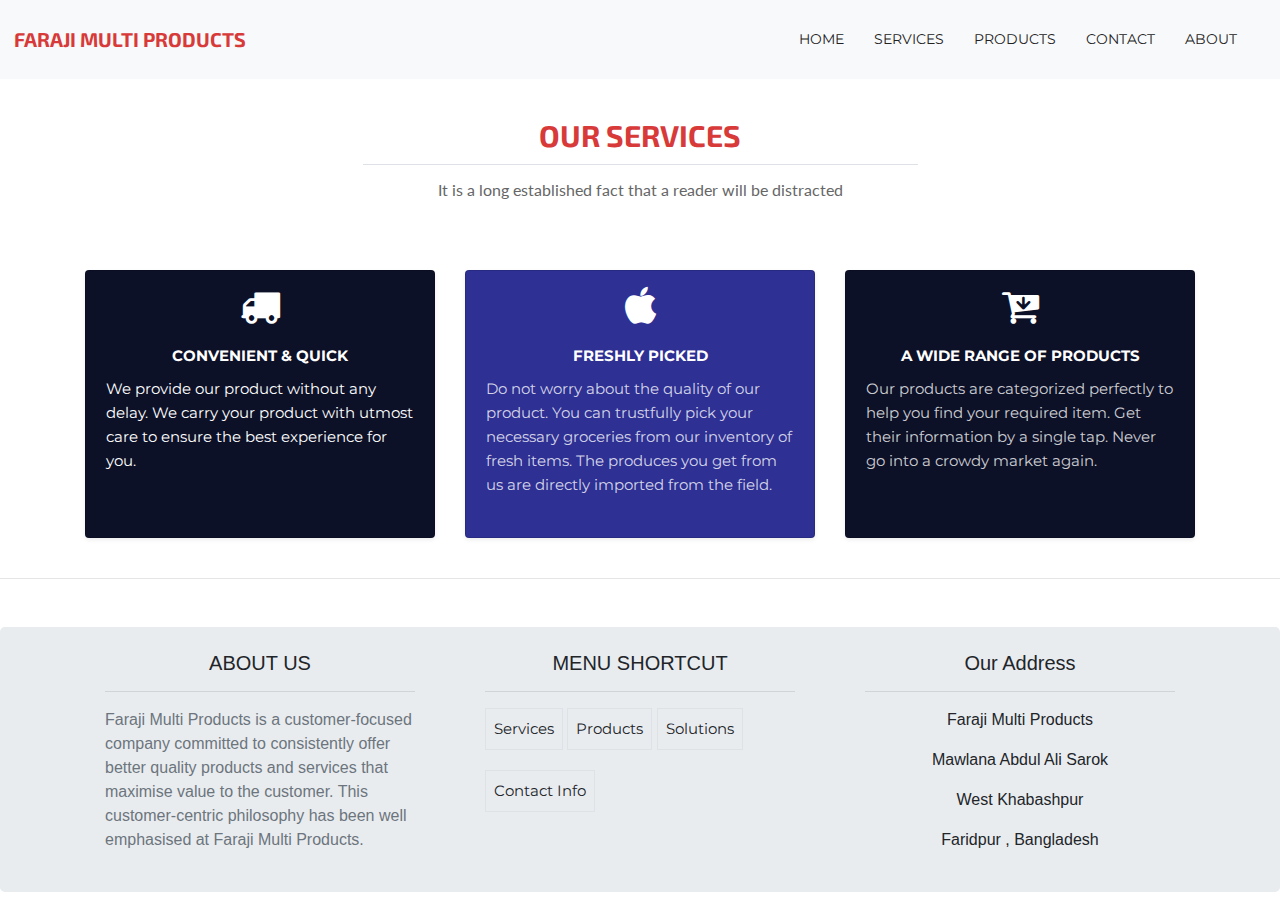
<file: html/services.html>
<!DOCTYPE html>
<html lang="en">

<head>
    <meta charset="UTF-8">
    <meta name="viewport" content="width=device-width, initial-scale=1.0">
    <title>Document</title>
    <link href="https://fonts.googleapis.com/css2?family=Exo+2:ital,wght@1,300&display=swap" rel="stylesheet"
        type="text/css">
    <link href="https://fonts.googleapis.com/css2?family=Lato&family=Montserrat:wght@700;400&display=swap"
        rel="stylesheet" type="text/css">
    <link rel="stylesheet" href="https://stackpath.bootstrapcdn.com/font-awesome/4.7.0/css/font-awesome.min.css"
        type="text/css">
    <link rel="stylesheet" href="https://stackpath.bootstrapcdn.com/bootstrap/4.5.2/css/bootstrap.min.css"
        type="text/css">
    <link rel="stylesheet" href="../css/main.css">
    <link rel="stylesheet" href="../css/common.css">
</head>

<body>



    <div id="header">
        <nav class="navbar navbar-expand-md navbar-light bg-light fd p-1 ">
            <a class="logo-text" href="../index.html">
                <div class="">FARAJI MULTI PRODUCTS</div>
            </a>
            <button class="navbar-toggler" type="button" data-toggle="collapse" data-target="#navbarSupportedContent"
                aria-controls="navbarSupportedContent" aria-expanded="false" aria-label="Toggle navigation">
                <span class="navbar-toggler-icon"></span>
            </button>

            <div class="collapse navbar-collapse" id="navbarSupportedContent">
                <ul class="navbar-nav ml-auto mr-4">
                    <li class="nav-item ">
                        <a class="nav-link" href="../index.html">Home <span class="sr-only">(current)</span></a>
                    </li>

                    <!-- <li class="nav-item dropdown">
                        <a class="nav-link dropdown-toggle" href="#" id="navbarDropdown" role="button"
                            data-toggle="dropdown" aria-haspopup="true" aria-expanded="false">
                            Services
                        </a>
                        <div class="dropdown-menu" aria-labelledby="navbarDropdown">
                            <a class="dropdown-item py-1" href="#">Action</a>
                            <div class="dropdown-divider"></div>
                            <a class="dropdown-item py-1" href="#">Another action</a>
                            <div class="dropdown-divider"></div>
                            <a class="dropdown-item py-1" href="#">Something else here</a>
                        </div>
                    </li> -->
                    <li class="nav-item">
                        <a class="nav-link active" href="../html/services.html">Services</a>
                    </li>
                    <li class="nav-item">
                        <a class="nav-link" href="../html/products.html">Products</a>
                    </li>

                    <li class="nav-item">
                        <a class="nav-link active" href="../html/contacts.html">Contact</a>
                    </li>

                    <li class="nav-item">
                        <a class="nav-link" href="../html/about.html">About</a>
                    </li>

                </ul>

            </div>
        </nav> <!-- NAVIGATION MENU END -->
    </div>


        <!-- Services Start -->
        <section id="services">

            <div class="container">
                <div class="main-title-text border-bottom w-50 mx-auto pb-2 mt-3">Our Services</div>
                <p class="sub-title-text">It is a long established fact that a reader will be distracted</p>

                <div class="row">


                    <div class="col-md-6 col-lg-4 mb-4">

                        <div class="card shadow-sm bg-violet h-100">

                            <i class="fa fa-truck pt-3" aria-hidden="true"></i>

                            <div class="card-body">
                                <h5 class="card-title text-center text-white">
                                    Convenient & Quick</h5>
                                <div class="card-text text-white text-dim-white">
                                    We provide our product without any delay. We carry your product with utmost care to
                                    ensure the best experience for you.
                                </div>
                            </div>

                        </div>
                    </div>

                    <div class="col-md-6 col-lg-4 mb-4">

                        <div class="card shadow-sm bg-blue">

                            <i class="fa fa-apple pt-3" aria-hidden="true"></i>
                            <div class="card-body">
                                <h5 class="card-title text-center text-white">Freshly Picked

                                </h5>
                                <div class="card-text text-dim-white">
                                    Do not worry about the quality of our product. You can trustfully pick your
                                    necessary groceries from our inventory of fresh items. The produces you get from us
                                    are directly imported from the field.
                                </div>
                            </div>
                        </div>

                    </div>

                    <div class="col-md-6 col-lg-4 mb-4">

                        <div class="card shadow-sm bg-violet h-100">

                            <i class="fa fa-cart-arrow-down pt-3" aria-hidden="true"></i>
                            <div class="card-body">
                                <h5 class="card-title text-center text-white">
                                    A wide range of Products</h5>
                                <div class="card-text text-dim-white">

                                    Our products are categorized perfectly to help you find your required item. Get
                                    their information by a single tap. Never go into a crowdy market again.

                                </div>
                            </div>
                        </div>

                    </div>

                </div>
            </div>


        </section> <!-- SERVICE END -->

        <hr>



        <!-- FOOTER SECTION START -->
        <div class="jumbotron m-0  p-1 mt-5">

            <div class="container">

                <div class="row justify-content-center">
                    <div class="col-md-4">
                        <div class="car">

                            <div class="card-body">
                                <h5 class="card-title text-center">ABOUT US</h5>
                                <hr>
                                <div class="card-text text-muted">Faraji Multi Products is a customer-focused company committed to consistently offer better quality products and services that maximise value to the customer.
This customer-centric philosophy has been well emphasised at Faraji Multi Products.
                                </div>
                            </div>
                        </div>
                    </div>


                    <div class="col-md-4">
                        <div class="car">

                            <div class="card-body">
                                <h5 class="card-title text-center">MENU SHORTCUT</h5>
                                <hr>
                                <div class="card-text " id="custom-flex">
                                    <ul class="list-grou ">
                                        <li class="description border p-2">Services</li>
                                        <li class="description border p-2">Products</li>
                                        <li class="description border p-2">Solutions</li>
                                        <li class="description border p-2">Contact Info</li>


                                    </ul>
                                </div>
                            </div>
                        </div>
                    </div>

                    <div class="col-md-4">
                        <div class="car">
                            <div class="card-body">
                                <h5 class="card-title text-center mb-3">Our Address</h5>
                                <hr>
                                <div class="card-text text-center">

                                    <p>Faraji Multi Products</p>
                                    <p>Mawlana Abdul Ali Sarok</p>
                                    <p>West Khabashpur</p>
                                    <p>Faridpur , Bangladesh</p>

                                </div>
                            </div>
                        </div>
                    </div>
                </div>
            </div> <!-- Footer End -->


            <script type="text/javascript" src="https://code.jquery.com/jquery-3.5.1.slim.min.js"></script>
            <script type="text/javascript" src="https://cdn.jsdelivr.net/npm/popper.js@1.16.1/dist/umd/popper.min.js">
            </script>
            <script type="text/javascript" src="https://stackpath.bootstrapcdn.com/bootstrap/4.5.2/js/bootstrap.min.js">
            </script>
            <script src="../js/main.js"></script>


</body>

</html>
</file>
<file: css/main.css>
/*- Header section -
-------------------- */

*,
body,
html {
    margin: 0;
    padding: 0;
}

#header {
    background: #f8f8f8;
}

.logo-img {
    max-height: 70px;
    margin-left: 35%;
    text-align: center;
    padding: 5px 1px;
    margin-top: 2px;
    margin-bottom: 2px;

}

/* Addressbar */
#header .menu-container ul li a {
    font-family: "Lato", sans-serif;
    color: #fff;
}

#header .menu-container ul li {
    padding: 5px 30px;
}

.icons-position i {
    margin-right: 10px;
}

/* Navigation Menu */
.nav-margin {
    margin-top: 120px;
}

.top-navbar {
    position: relative;
    z-index: 10;
}

.top-navbar .navbar {
    transition: height .3s ease-out, background .3s ease-out, box-shadow .3s ease-out;
    -webkit-transform: translate3d(0, 0, 0);
    transform: translate3d(0, 0, 0);
    -webkit-box-shadow: 0 5px 6px -6px rgba(0, 0, 0, 0.4);
    box-shadow: 0 5px 6px -6px rgba(0, 0, 0, 0.4);
    z-index: 100;
}

.scrolled {
    transition: all 1000ms;
    -webkit-transform: translate3d(0, 0, 0);
    transform: translate3d(0, 0, 0);
    -webkit-box-shadow: 0 5px 6px -6px rgba(0, 0, 0, 0.4);
    box-shadow: 0 5px 6px -6px rgba(0, 0, 0, 0.4);
    padding: 0 15px;
    position: fixed;
    top: 0;
    left: 0;
    right: 0;
    z-index: 2000;
    transition: all 0.3s ease-in-out;


}

#header .fd ul li a {
    color: #222222 !important;
    font-size: 14px;
    font-family: 'Montserrat', sans-serif;
    font-weight: 400;
    text-transform: uppercase;
    transition: all 0.2s ease-in-out;
    -moz-transition: all 0.2s ease-in-out;
    -webkit-transition: all 0.2s ease-in-out;
    -o-transition: all 0.2s ease-in-out;
    padding: 25px 15px;
    font-size: 14px;

}

@media (max-width: 768px) {
    #header .fd ul li a {
        padding: 15px 15px;

    }
}

#header .fd ul li a:hover {
    color: #BA303C !important;
}

/* - Main section -
--------------------- */

/* Image slider */
/* #main-section #slide a {
    background: #d65106;
    position: absolute;
    height: 50px;
    width: 50px;
    top: 50%;
    font-size: 20px;
    display: block;
    color: #fff;
    border-radius: 4px;
    line-height: 63px;
    text-align: center;
    transition: all .3s ease-in-out;
}

#main-section #slide a:hover {
    background: #010101;
} */


#main-section .carousel-inner {
    margin-top: 40px;

}

#main-section .carousel-inner img {
    background-size: cover;
    background-repeat: no-repeat;
    padding: 40px;
    margin: 10px 10px;
    max-height: 580px;
}

/* Services */


.main-title-text {

    text-align: center;

    color: #d73a39;
    font-size: 30px;
    font-family: 'Exo 2', 'Montserrat', sans-serif;
    font-weight: 700;
    margin: 13px 0;
    text-transform: uppercase;

    padding-top: 20px;
    line-height: 135%;
}

.logo-text {

    text-align: center;

    color: #d73a39;
    font-size: 20px;
    font-family: 'Exo 2', 'Montserrat', sans-serif;
    font-weight: 700;
    margin: 13px 10px;
    text-transform: uppercase; 
    line-height: 135%;
}

.text-size-title {
    font-size: 15px !important;
    font-weight: 500;
    color: #d73a39;
    font-family: 'Montserrat', sans-serif;
    text-transform: uppercase;
    font-weight: 700;
    margin: 13px 15px;
}

.sub-title-text {
    text-align: center;
    font-size: 16px;
    color: #666666;
    font-family: 'Lato', sans-serif;
    font-weight: 400;
    line-height: 20px;
    margin: 15px 0 70px 0;
}

.service-img-size {
    min-height: 200px;
    max-height: 200px;
}


#services .container .card-title,
.title-text,
nav-tabs .nav-item.show .nav-link,
.nav-tabs .nav-link.active {
    font-family: 'Montserrat', sans-serif;
    text-shadow: none;
    font-weight: 700;
    text-transform: uppercase;
    font-size: 15px;
    color: #222222;

}

#services .container .card-text,
.description {
    display: inline-block;
    font-size: 15px;
    text-shadow: none;
    font-weight: 400;
    font-family: 'Montserrat', sans-serif;
    margin: 0 0 20px;
    line-height: 24px;
}


.nav-tabs .nav-link.active,
.xeo2 {
    font-family: 'Exo 2', sans-serif;
    text-shadow: none;
    font-weight: 700;
    text-transform: uppercase;
    font-size: 18px;
    color: #222222;
}


.hr {

    width: 20%;

}

/* about section */

.about-us-container {
    margin-top: 35px;
    background: #cccccc;

}

/* product section */

.product-container {
    padding: 20px;
    display: grid;
    grid-template-rows: 1fr;
    grid-gap: 20px;
    grid-template-columns: repeat(auto-fill, minmax(200px, 1fr));
}

.product-container {
    display: grid;
    grid-template-rows: 1fr;
    grid-gap: 30px;
    grid-template-columns: repeat(auto-fill, minmax(200px, 1fr));
}

/*Press section*/

#press {
    /* background-color: #ef8172; */
    margin-bottom: 3%;


}

.press-logo {
    width: 15%;
    margin: 20px 20px 50px;
}



/* Footer section */

#custom-flex {
    display: flex;
    flex-wrap: wrap;
    justify-content: center;


}

.footer-container {
    padding: 20px;
    display: grid;
    grid-template-rows: 1fr;
    grid-gap: 30px;
    grid-template-columns: repeat(auto-fill, minmax(300px, 1fr));
}

.ttt {
    transition: all 0.5s linear;
}



@media (max-width: 767px) {
    /* .navbar-light .navbar-brand {
        margin-left: 15px;
    } */

    .navbar-expand-lg .navbar-nav .dropdown-menu {
        box-shadow: none;
    }

.main-title-text{
font-size: 18px;
}
    
    .menu-collapse {
        position: absolute;
        transform: translateX(-400px);
        transition: all 0.5s linear;
    }


}
</file>
<file: css/common.css>
/* Some margin and padding for help */
.c-mb-2 {
    margin-bottom: 1.2rem !important;
}

.c-mb-3 {
    margin-bottom: 1.5rem !important;
}

.c-mb-4 {
    margin-bottom: 2rem !important;
}

.c-mb-5 {
    margin-bottom: 2.5rem !important;
}

i.fa.fa-truck , .fa.fa-apple, .fa.fa-cart-arrow-down{
    font-size: 40px;
    color: #fff;
    text-align: center;

}
.bg-violet{
    background-color:  #0d1128 !important;
  }
  .bg-blue{
      background-color: #2E3094 !important;
  }
  .text-dim-white{
    color: rgba(255, 255, 255, 0.8);
    
    font-size: 16px;
    line-height: 1.8;
    font-weight: 400;

}

/* Carousel Section */


#demo .carousel-inner .carousel-item .col-md-4,
#demo .carousel-inner .carousel-item .col-lg-4,
#demo .carousel-inner .carousel-item .col-md-6 {
    display: inline-block;
    margin-left: -4px;
}

#demo .carousel-inner .carousel-item .col-md-4 img,
#demo .carousel-inner .carousel-item .col-lg-4 img,
#demo .carousel-inner .carousel-item .col-md-6 img {
    width: 100%;
    height: auto;
}

  body .carousel-indicators li{
    background-color:red;
  }
  body .carousel-control-prev-icon,
  body .carousel-control-next-icon{
    background-color:red;
  }
  body .no-padding{
    padding-left: 0;
    padding-right: 0;
  }
  .carousel-item {
	padding: 1% 15%;
} 
.slide-img{
    background-color: #ccc;
}
</file>
